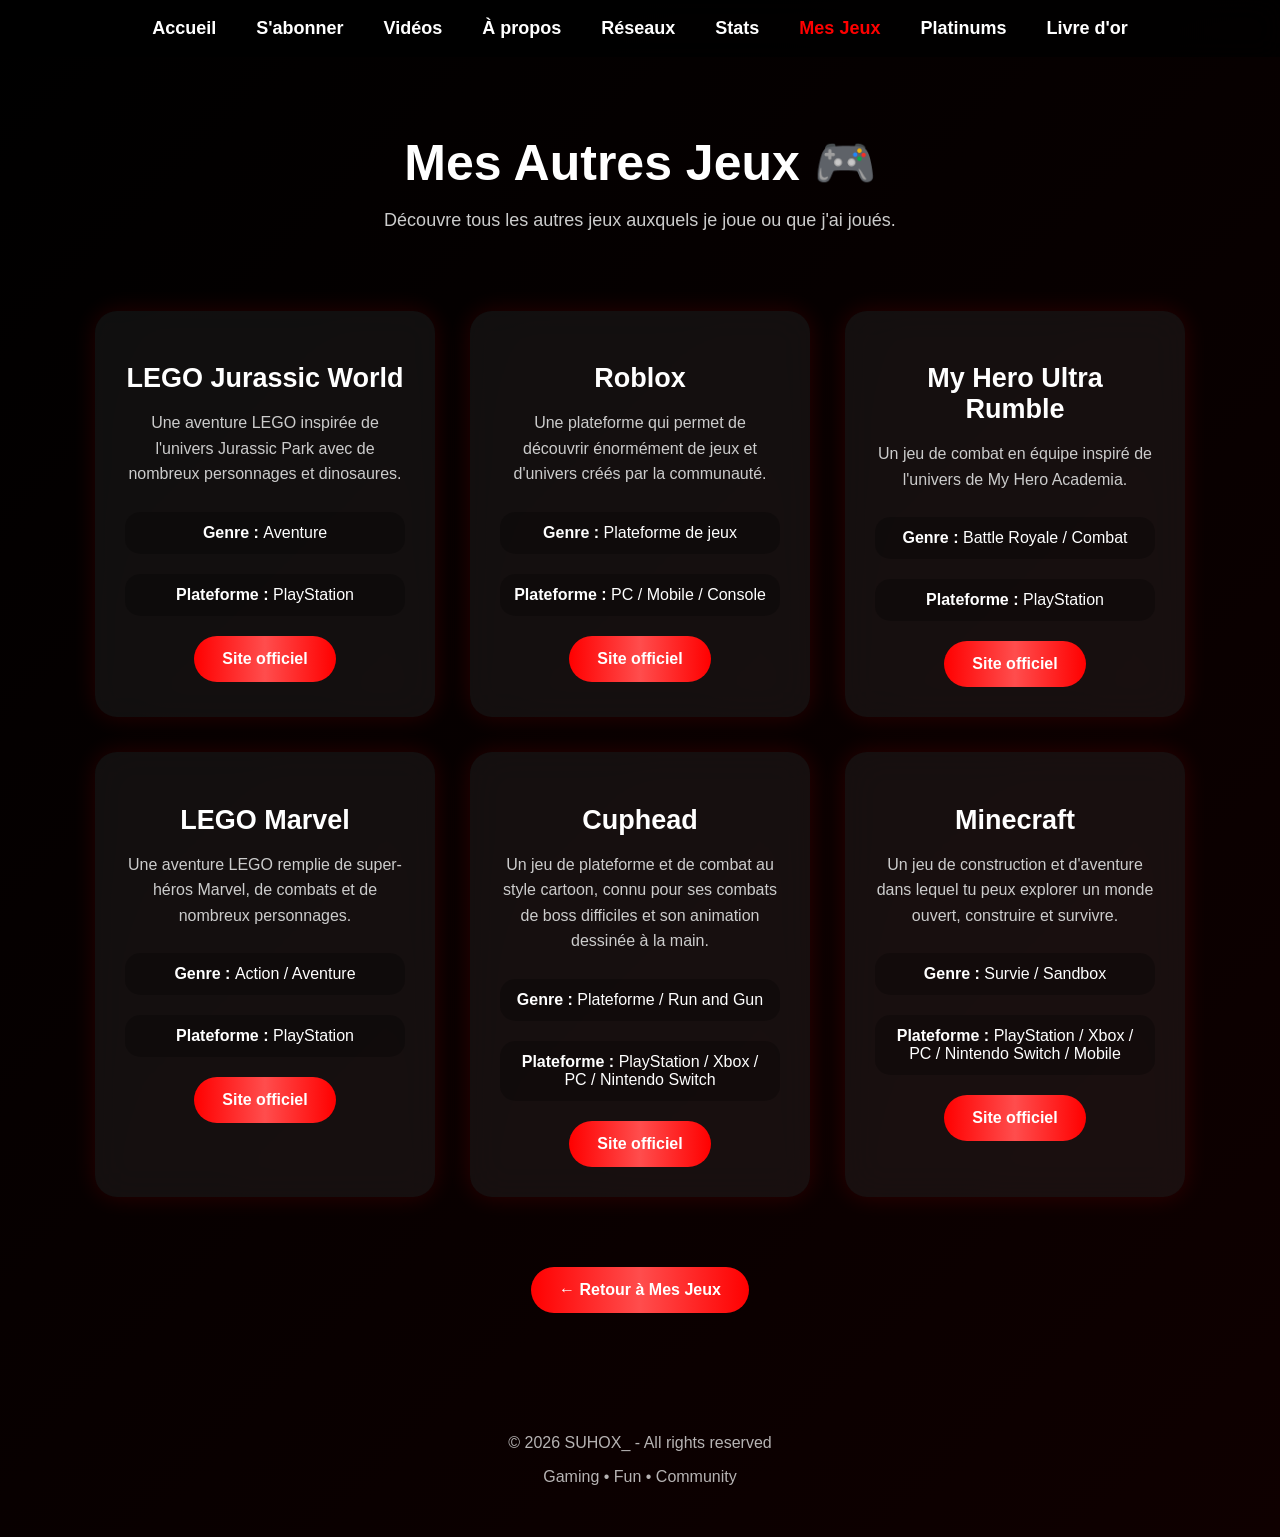
<file: autres-jeux.html>
<!DOCTYPE html>
<html lang="fr">

<head>

<meta charset="UTF-8">
<meta name="viewport" content="width=device-width, initial-scale=1.0">

<link rel="stylesheet" href="mobile-menu.css">

<title>Mes Autres Jeux - SUHOX_</title>

<meta name="description" content="Tous les autres jeux auxquels SUHOX_ joue ou a joué.">
<meta name="theme-color" content="#000000">

<meta property="og:type" content="website">
<meta property="og:site_name" content="SUHOX_">
<meta property="og:locale" content="fr_FR">
<meta property="og:title" content="Mes Autres Jeux - SUHOX_">
<meta property="og:description" content="Tous les autres jeux auxquels SUHOX_ joue ou a joué.">
<meta property="og:image" content="https://suhox4.github.io/SUHOX/apercu.jpg">
<meta property="og:image:alt" content="Logo SUHOX_">
<meta name="twitter:card" content="summary">
<meta name="twitter:title" content="Mes Autres Jeux - SUHOX_">
<meta name="twitter:image" content="https://suhox4.github.io/SUHOX/apercu.jpg">
<meta name="twitter:description" content="Tous les autres jeux auxquels SUHOX_ joue ou a joué.">


<link rel="icon" type="image/png" href="favicon.png">

<style>

/* ===== BODY ===== */

body {

    margin: 0;

    padding-top: 100px;

    font-family: Arial, sans-serif;

    color: white;

    min-height: 100vh;

    background: linear-gradient(
        135deg,
        #000000 0%,
        #120000 30%,
        #2a0000 55%,
        #5c0000 80%,
        #ff0000 100%
    );

    background-size: 400% 400%;

    animation:
    fadeIn 1s ease,
    gradientMove 12s ease infinite;

    overflow-x: hidden;

}


/* ===== ANIMATIONS ===== */

@keyframes fadeIn {

    from {

        opacity: 0;

        transform: translateY(20px);

    }

    to {

        opacity: 1;

        transform: translateY(0);

    }

}


@keyframes gradientMove {

    0% {

        background-position: 0% 50%;

    }

    50% {

        background-position: 100% 50%;

    }

    100% {

        background-position: 0% 50%;

    }

}


/* ===== NAVBAR ===== */

.navbar {

    position: fixed;

    top: 0;

    left: 0;

    width: 100%;

    background: rgba(0,0,0,0.7);

    backdrop-filter: blur(12px);

    display: flex;

    justify-content: center;

    gap: 40px;

    padding: 18px 0;

    z-index: 9999;

}


.navbar a {

    color: white;

    text-decoration: none;

    font-size: 18px;

    font-weight: bold;

    transition: 0.3s;

}


.navbar a:hover {

    color: red;

    transform: scale(1.08);

}


.navbar a.active {

    color: red !important;

}


/* ===== HEADER ===== */

.header {

    text-align: center;

    margin-bottom: 60px;

}


.header h1 {

    font-size: 50px;

    margin-bottom: 15px;

}


.header p {

    color: #ccc;

    font-size: 18px;

}


/* ===== GRILLE DES JEUX ===== */

.game-grid {

    display: flex;

    justify-content: center;

    flex-wrap: wrap;

    gap: 35px;

    padding: 20px;

}


/* ===== CARTE JEU ===== */

.game-card {

    width: 340px;

    padding: 30px;

    box-sizing: border-box;

    text-align: center;

    border-radius: 22px;

    background: rgba(255,255,255,0.06);

    backdrop-filter: blur(18px);

    box-shadow:

        0 0 25px rgba(255,0,0,0.15);

    transition: 0.3s;

}


.game-card:hover {

    transform:

        translateY(-10px)

        scale(1.02);

    box-shadow:

        0 0 35px rgba(255,0,0,0.35);

}


.game-card h2 {

    font-size: 27px;

    margin-bottom: 15px;

}


.game-card p {

    color: #ccc;

    line-height: 1.6;

    margin-bottom: 25px;

}


/* ===== INFORMATIONS ===== */

.game-info {

    margin-bottom: 20px;

    padding: 12px;

    border-radius: 15px;

    background: rgba(0,0,0,0.25);

}


.game-info strong {

    color: white;

}


/* ===== BOUTON ===== */

.game-btn {

    display: inline-block;

    padding: 14px 28px;

    border-radius: 50px;

    background:

    linear-gradient(

        270deg,

        #ff0000,

        #ff4d4d,

        #ff0000

    );

    color: white;

    text-decoration: none;

    font-weight: bold;

    transition: 0.3s;

}


.game-btn:hover {

    transform: scale(1.08);

    box-shadow:

        0 0 20px red;

}


/* ===== BOUTON RETOUR MES JEUX ===== */

.back-button {

    text-align: center;

    margin-top: 50px;

    margin-bottom: 20px;

}


/* ===== BOUTON RETOUR EN HAUT ===== */

#topBtn {

    display: none;

    position: fixed;

    bottom: 25px;

    right: 25px;

    width: 50px;

    height: 50px;

    border: none;

    border-radius: 50%;

    background: red;

    color: white;

    font-size: 22px;

    cursor: pointer;

    z-index: 9999;

    transition: 0.3s;

}


#topBtn:hover {

    transform: scale(1.1);

    background: #ff2d2d;

}


/* ===== FOOTER ===== */

footer {

    margin-top: 70px;

    padding: 35px;

    text-align: center;

    color: rgba(255,255,255,0.7);

}


/* ===== RESPONSIVE ===== */

@media (max-width: 768px) {

    .navbar {

        gap: 15px;

        flex-wrap: wrap;

    }


    .navbar a {

        font-size: 14px;

    }


    .header h1 {

        font-size: 35px;

    }


    .game-card {

        width: 90%;

    }

}


/* ===== PERFORMANCE MOBILE ===== */

@media (max-width: 768px), (prefers-reduced-motion: reduce) {

    body {
        animation: fadeIn 1s ease;
    }

    [class*="card"],
    .guestbook-form,
    .admin-zone,
    .update-info,
    .goal,
    .subscribe-box {
        backdrop-filter: none;
        -webkit-backdrop-filter: none;
    }

    .progress {
        animation: none;
    }

}

</style>

</head>


<body>


<!-- ===== BOUTON RETOUR EN HAUT ===== -->

<button id="topBtn">↑</button>


<!-- ===== NAVBAR ===== -->

<nav class="navbar">

    <a href="index.html">
        Accueil
    </a>

    <a href="subscribe.html">
        S'abonner
    </a>

    <a href="video.html">
        Vidéos
    </a>

    <a href="a propos.html">
        À propos
    </a>

    <a href="socials.html">
        Réseaux
    </a>

    <a href="stats.html">
        Stats
    </a>

    <a href="mes jeux.html" class="active">
        Mes Jeux
    </a>

    <a href="platinums.html">
        Platinums
    </a>

    <a href="livre d'or.html">
        Livre d'or
    </a>

</nav>


<!-- ===== HEADER ===== -->

<div class="header">

    <h1>
        Mes Autres Jeux 🎮
    </h1>

    <p>
        Découvre tous les autres jeux auxquels je joue ou que j'ai joués.
    </p>

</div>


<!-- ===== JEUX ===== -->

<div class="game-grid">

    <!-- LEGO JURASSIC WORLD -->

    <div class="game-card">

        <h2>
            LEGO Jurassic World
        </h2>

        <p>
            Une aventure LEGO inspirée de l'univers Jurassic Park
            avec de nombreux personnages et dinosaures.
        </p>

        <div class="game-info">

            <strong>
                Genre :
            </strong>

            Aventure

        </div>

        <div class="game-info">

            <strong>
                Plateforme :
            </strong>

            PlayStation

        </div>

        <a
            href="https://www.lego.com/"
            target="_blank"
            rel="noopener noreferrer"
            class="game-btn">

            Site officiel

        </a>

    </div>


    <!-- ROBLOX -->

    <div class="game-card">

        <h2>
            Roblox
        </h2>

        <p>
            Une plateforme qui permet de découvrir énormément
            de jeux et d'univers créés par la communauté.
        </p>

        <div class="game-info">

            <strong>
                Genre :
            </strong>

            Plateforme de jeux

        </div>

        <div class="game-info">

            <strong>
                Plateforme :
            </strong>

            PC / Mobile / Console

        </div>

        <a
            href="https://www.roblox.com/"
            target="_blank"
            rel="noopener noreferrer"
            class="game-btn">

            Site officiel

        </a>

    </div>


    <!-- MY HERO ULTRA RUMBLE -->

    <div class="game-card">

        <h2>
            My Hero Ultra Rumble
        </h2>

        <p>
            Un jeu de combat en équipe inspiré de l'univers
            de My Hero Academia.
        </p>

        <div class="game-info">

            <strong>
                Genre :
            </strong>

            Battle Royale / Combat

        </div>

        <div class="game-info">

            <strong>
                Plateforme :
            </strong>

            PlayStation

        </div>

        <a
            href="https://en.bandainamcoent.eu/my-hero-academia/my-hero-ultra-rumble"
            target="_blank"
            rel="noopener noreferrer"
            class="game-btn">

            Site officiel

        </a>

    </div>


    <!-- LEGO MARVEL -->

    <div class="game-card">

        <h2>
            LEGO Marvel
        </h2>

        <p>
            Une aventure LEGO remplie de super-héros Marvel,
            de combats et de nombreux personnages.
        </p>

        <div class="game-info">

            <strong>
                Genre :
            </strong>

            Action / Aventure

        </div>

        <div class="game-info">

            <strong>
                Plateforme :
            </strong>

            PlayStation

        </div>

        <a
            href="https://www.lego.com/"
            target="_blank"
            rel="noopener noreferrer"
            class="game-btn">

            Site officiel

        </a>

    </div>

    <!-- CUPHEAD -->

<div class="game-card">

    <h2>
        Cuphead
    </h2>

    <p>
        Un jeu de plateforme et de combat au style cartoon,
        connu pour ses combats de boss difficiles et son animation dessinée à la main.
    </p>

    <div class="game-info">

        <strong>
            Genre :
        </strong>

        Plateforme / Run and Gun

    </div>

    <div class="game-info">

        <strong>
            Plateforme :
        </strong>

        PlayStation / Xbox / PC / Nintendo Switch

    </div>

    <a
        href="https://www.cupheadgame.com/"
        target="_blank"
        rel="noopener noreferrer"
        class="game-btn">

        Site officiel

    </a>

</div>


<!-- MINECRAFT -->

<div class="game-card">

    <h2>
        Minecraft
    </h2>

    <p>
        Un jeu de construction et d'aventure dans lequel tu peux
        explorer un monde ouvert, construire et survivre.
    </p>

    <div class="game-info">

        <strong>
            Genre :
        </strong>

        Survie / Sandbox

    </div>

    <div class="game-info">

        <strong>
            Plateforme :
        </strong>

        PlayStation / Xbox / PC / Nintendo Switch / Mobile

    </div>

    <a
        href="https://www.minecraft.net/"
        target="_blank"
        rel="noopener noreferrer"
        class="game-btn">

        Site officiel

    </a>

</div>

</div>


<!-- ===== BOUTON RETOUR MES JEUX ===== -->

<div class="back-button">

    <a
        href="mes jeux.html"
        class="game-btn">

        ← Retour à Mes Jeux

    </a>

</div>


<!-- ===== FOOTER ===== -->

<footer>

    <p>
        © 2026 SUHOX_ - All rights reserved
    </p>

    <p>
        Gaming • Fun • Community
    </p>

</footer>


<!-- ===== SCRIPT FLECHE ===== -->

<script>

const topBtn =
document.getElementById("topBtn");


window.onscroll = () => {

    if (document.documentElement.scrollTop > 200) {

        topBtn.style.display = "block";

    } else {

        topBtn.style.display = "none";

    }

};


topBtn.onclick = () => {

    window.scrollTo({

        top: 0,

        behavior: "smooth"

    });

};

</script>

<script src="mobile-menu.js"></script>

</body>

</html>
</file>
<file: mobile-menu.css>
/* ===== MENU MOBILE SUHOX_ ===== */

.mobile-menu-button {
    display: none;
}

@media (max-width: 768px) {

    body {
        overflow-x: hidden !important;
    }

    .navbar {
        position: fixed !important;
        top: 0 !important;
        left: 0 !important;
        right: 0 !important;
        width: 100% !important;
        height: auto !important;
        box-sizing: border-box !important;
        display: none !important;
        flex-direction: column !important;
        align-items: stretch !important;
        justify-content: flex-start !important;
        gap: 0 !important;
        padding: 65px 15px 15px !important;
        background: rgba(0,0,0,0.94) !important;
        backdrop-filter: blur(14px) !important;
        -webkit-backdrop-filter: blur(14px) !important;
        z-index: 10000 !important;
        box-shadow: 0 10px 30px rgba(0,0,0,0.45) !important;
        max-height: 100vh !important;
        max-height: 100dvh !important;
        overflow-y: auto !important;
    }

    .navbar.mobile-menu-open {
        display: flex !important;
    }

    .navbar a {
        display: block !important;
        width: 100% !important;
        box-sizing: border-box !important;
        padding: 14px 12px !important;
        margin: 0 !important;
        text-align: center !important;
        font-size: 17px !important;
        line-height: 1.2 !important;
        white-space: normal !important;
        border-bottom: 1px solid rgba(255,255,255,0.08) !important;
    }

    .navbar a:last-child {
        border-bottom: none !important;
    }

    .mobile-menu-button {
        display: flex !important;
        position: fixed !important;
        top: 12px !important;
        right: 14px !important;
        width: 48px !important;
        height: 48px !important;
        align-items: center !important;
        justify-content: center !important;
        padding: 0 !important;
        border: 2px solid rgba(255,255,255,0.18) !important;
        border-radius: 14px !important;
        background: rgba(0,0,0,0.82) !important;
        color: white !important;
        font-size: 27px !important;
        line-height: 1 !important;
        cursor: pointer !important;
        z-index: 10001 !important;
        box-shadow: 0 0 15px rgba(255,0,0,0.25) !important;
    }

    .mobile-menu-button:active {
        transform: scale(0.95);
    }

}
</file>
